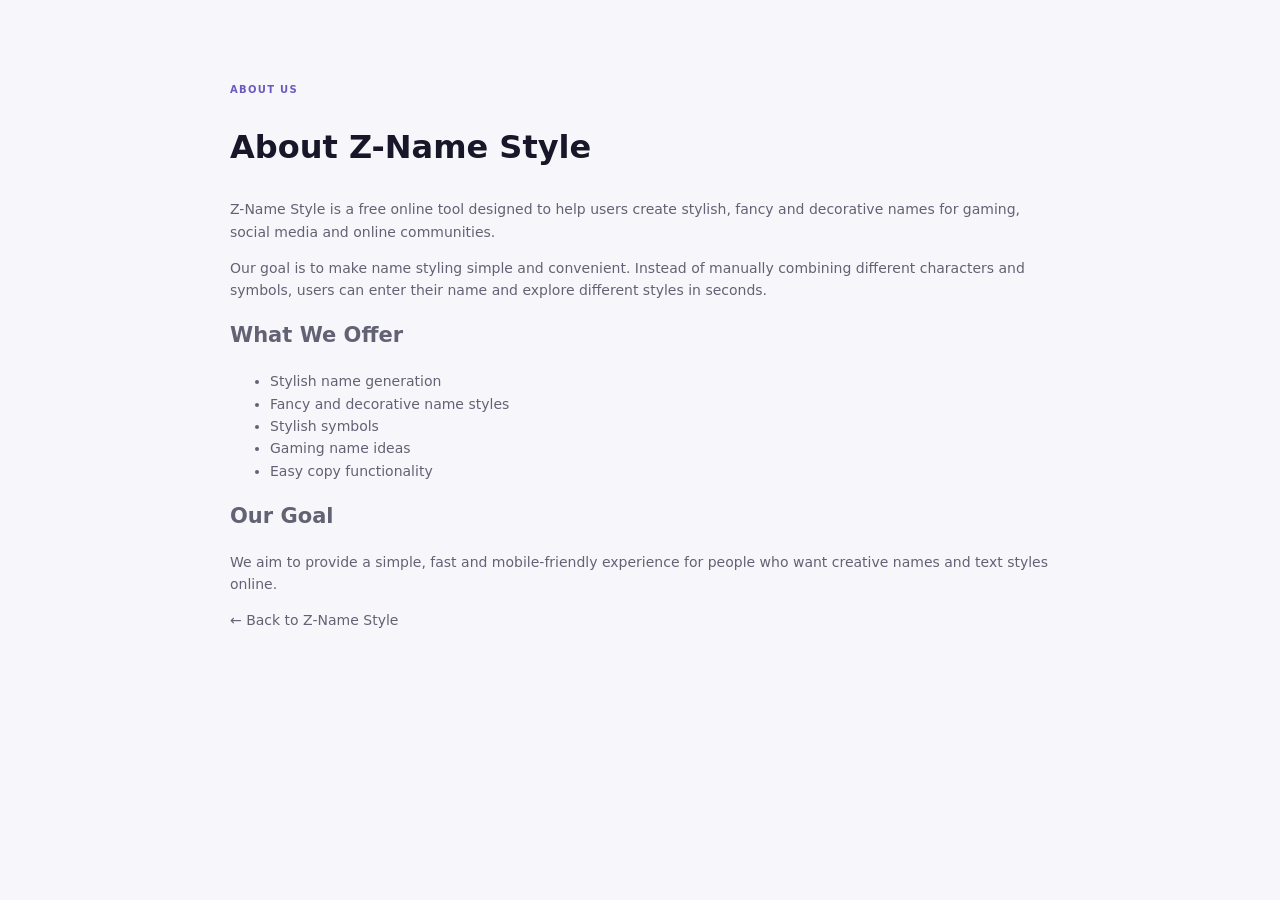
<file: about.html>
<!DOCTYPE html>
<html lang="en">

<head>
    <meta charset="UTF-8">

    <meta
        name="viewport"
        content="width=device-width, initial-scale=1.0"
    >

    <title>About Us | Z-Name Style</title>

    <meta
        name="description"
        content="Learn more about Z-Name Style, a free stylish name generator for gaming, Instagram and social media."
    >

    <link
        rel="canonical"
        href="https://rajvirsingh13.github.io/Z-Name-style-/about.html"
    >

    <link
        rel="icon"
        type="image/png"
        href="logo.png"
    >

    <link
        rel="stylesheet"
        href="style.css"
    >
</head>

<body>

    <main class="content-section">

        <div class="container narrow-container">

            <div class="section-heading">

                <span class="section-kicker">
                    ABOUT US
                </span>

                <h1>
                    About Z-Name Style
                </h1>

            </div>

            <div class="seo-content">

                <p>
                    Z-Name Style is a free online tool designed to
                    help users create stylish, fancy and decorative
                    names for gaming, social media and online
                    communities.
                </p>

                <p>
                    Our goal is to make name styling simple and
                    convenient. Instead of manually combining
                    different characters and symbols, users can
                    enter their name and explore different styles
                    in seconds.
                </p>

                <h2>
                    What We Offer
                </h2>

                <ul>
                    <li>Stylish name generation</li>
                    <li>Fancy and decorative name styles</li>
                    <li>Stylish symbols</li>
                    <li>Gaming name ideas</li>
                    <li>Easy copy functionality</li>
                </ul>

                <h2>
                    Our Goal
                </h2>

                <p>
                    We aim to provide a simple, fast and
                    mobile-friendly experience for people who
                    want creative names and text styles online.
                </p>

                <p>
                    <a href="index.html">
                        ← Back to Z-Name Style
                    </a>
                </p>

            </div>

        </div>

    </main>

</body>
</html>
</file>
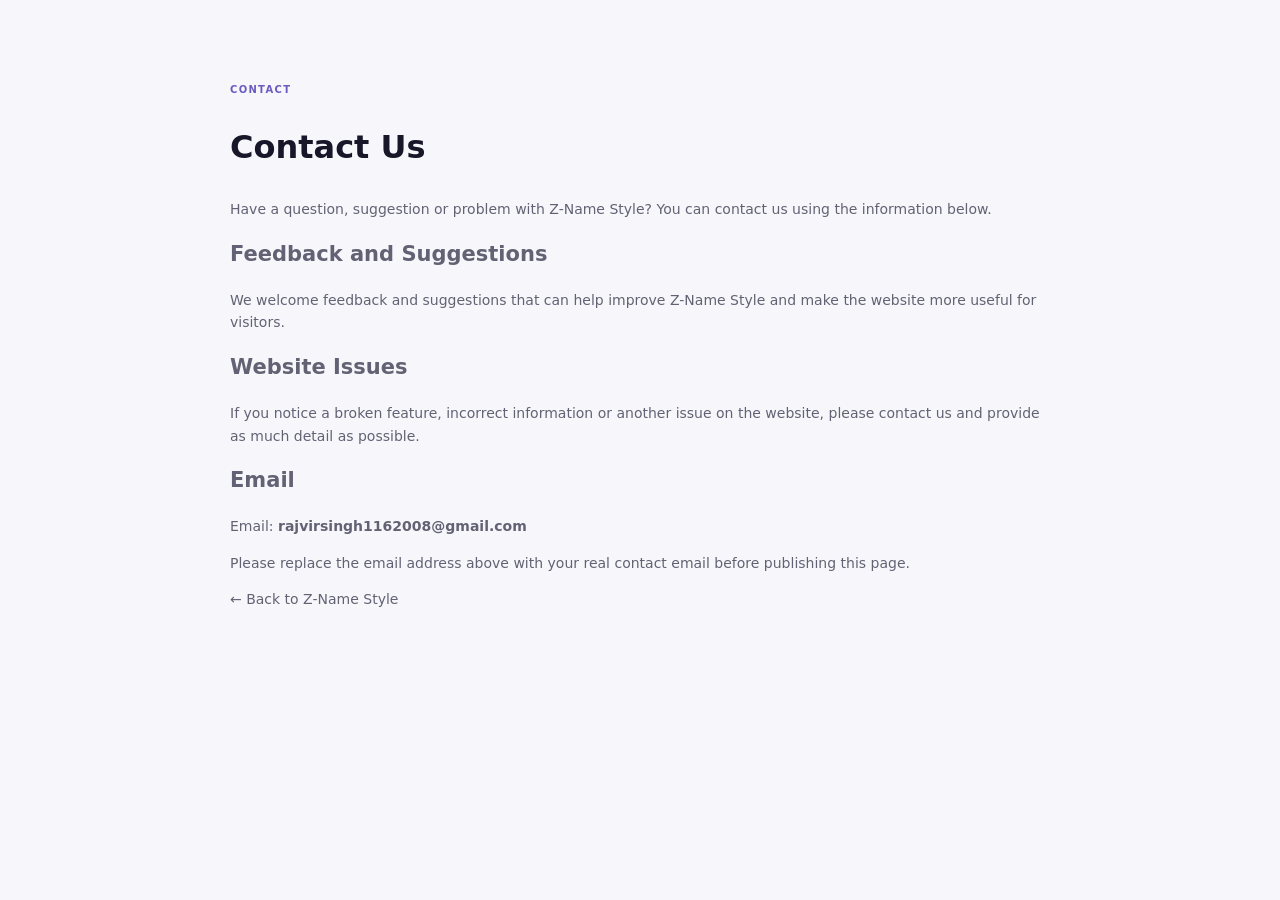
<file: contact.html>
<!DOCTYPE html>
<html lang="en">

<head>
    <meta charset="UTF-8">

    <meta
        name="viewport"
        content="width=device-width, initial-scale=1.0"
    >

    <title>Contact Us | Z-Name Style</title>

    <meta
        name="description"
        content="Contact Z-Name Style for questions, feedback, suggestions or website-related issues."
    >

    <link
        rel="canonical"
        href="https://rajvirsingh13.github.io/Z-Name-style-/contact.html"
    >

    <link
        rel="icon"
        type="image/png"
        href="logo.png"
    >

    <link
        rel="stylesheet"
        href="style.css"
    >
</head>

<body>

    <main class="content-section">

        <div class="container narrow-container">

            <div class="section-heading">

                <span class="section-kicker">
                    CONTACT
                </span>

                <h1>
                    Contact Us
                </h1>

            </div>

            <div class="seo-content">

                <p>
                    Have a question, suggestion or problem with
                    Z-Name Style? You can contact us using the
                    information below.
                </p>

                <h2>
                    Feedback and Suggestions
                </h2>

                <p>
                    We welcome feedback and suggestions that can
                    help improve Z-Name Style and make the website
                    more useful for visitors.
                </p>

                <h2>
                    Website Issues
                </h2>

                <p>
                    If you notice a broken feature, incorrect
                    information or another issue on the website,
                    please contact us and provide as much detail
                    as possible.
                </p>

                <h2>
                    Email
                </h2>

                <p>
                    Email:
                    <strong>rajvirsingh1162008@gmail.com</strong>
                </p>

                <p>
                    Please replace the email address above with
                    your real contact email before publishing
                    this page.
                </p>

                <p>
                    <a href="index.html">
                        ← Back to Z-Name Style
                    </a>
                </p>

            </div>

        </div>

    </main>

</body>
</html>
</file>
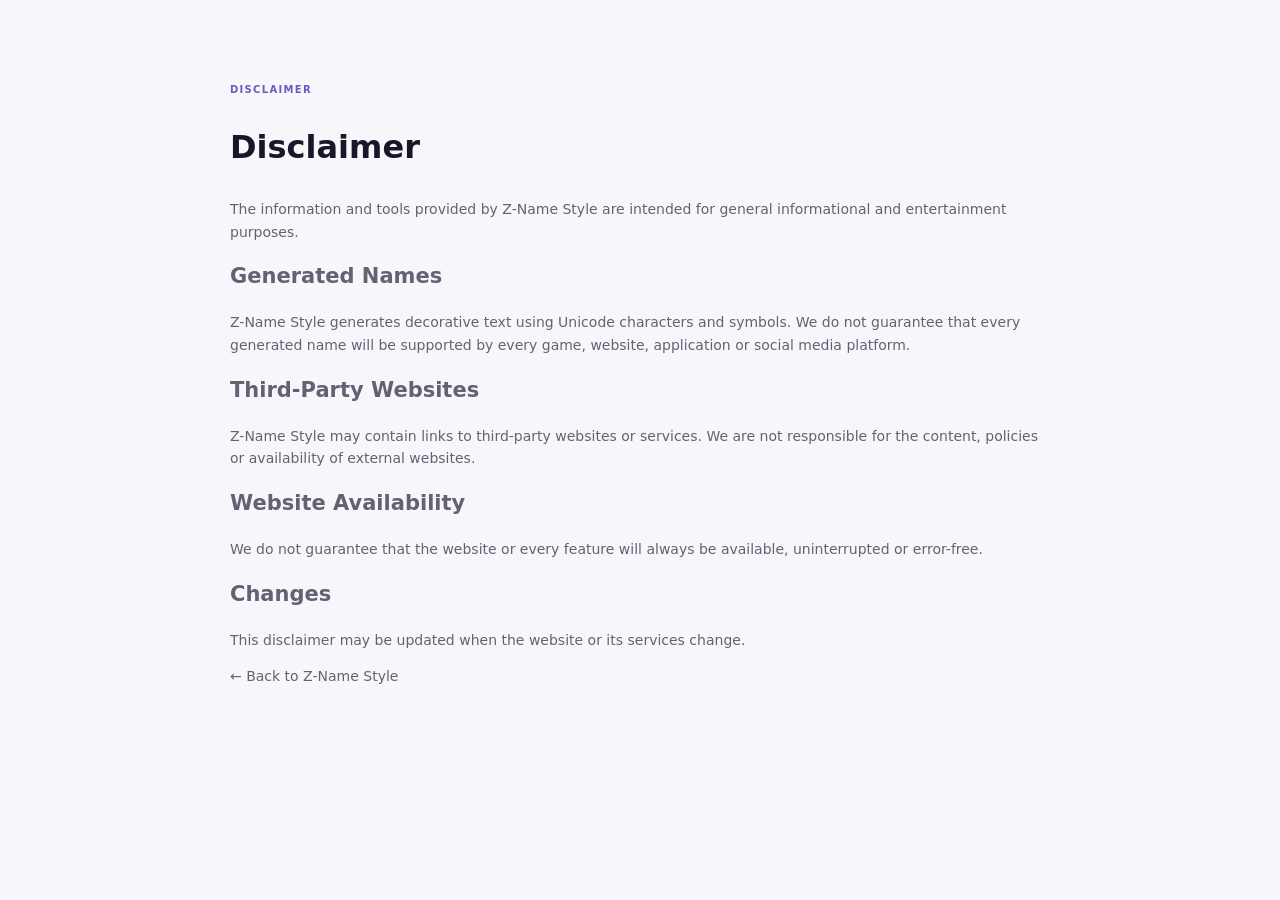
<file: disclaimer.html>
<!DOCTYPE html>
<html lang="en">

<head>
    <meta charset="UTF-8">

    <meta
        name="viewport"
        content="width=device-width, initial-scale=1.0"
    >

    <title>Disclaimer | Z-Name Style</title>

    <meta
        name="description"
        content="Disclaimer for Z-Name Style."
    >

    <link
        rel="canonical"
        href="https://rajvirsingh13.github.io/Z-Name-style-/disclaimer.html"
    >

    <link
        rel="icon"
        type="image/png"
        href="logo.png"
    >

    <link
        rel="stylesheet"
        href="style.css"
    >
</head>

<body>

    <main class="content-section">

        <div class="container narrow-container">

            <div class="section-heading">

                <span class="section-kicker">
                    DISCLAIMER
                </span>

                <h1>
                    Disclaimer
                </h1>

            </div>

            <div class="seo-content">

                <p>
                    The information and tools provided by
                    Z-Name Style are intended for general
                    informational and entertainment purposes.
                </p>

                <h2>
                    Generated Names
                </h2>

                <p>
                    Z-Name Style generates decorative text using
                    Unicode characters and symbols. We do not
                    guarantee that every generated name will be
                    supported by every game, website, application
                    or social media platform.
                </p>

                <h2>
                    Third-Party Websites
                </h2>

                <p>
                    Z-Name Style may contain links to third-party
                    websites or services. We are not responsible
                    for the content, policies or availability of
                    external websites.
                </p>

                <h2>
                    Website Availability
                </h2>

                <p>
                    We do not guarantee that the website or every
                    feature will always be available, uninterrupted
                    or error-free.
                </p>

                <h2>
                    Changes
                </h2>

                <p>
                    This disclaimer may be updated when the
                    website or its services change.
                </p>

                <p>
                    <a href="index.html">
                        ← Back to Z-Name Style
                    </a>
                </p>

            </div>

        </div>

    </main>

</body>
</html>
</file>
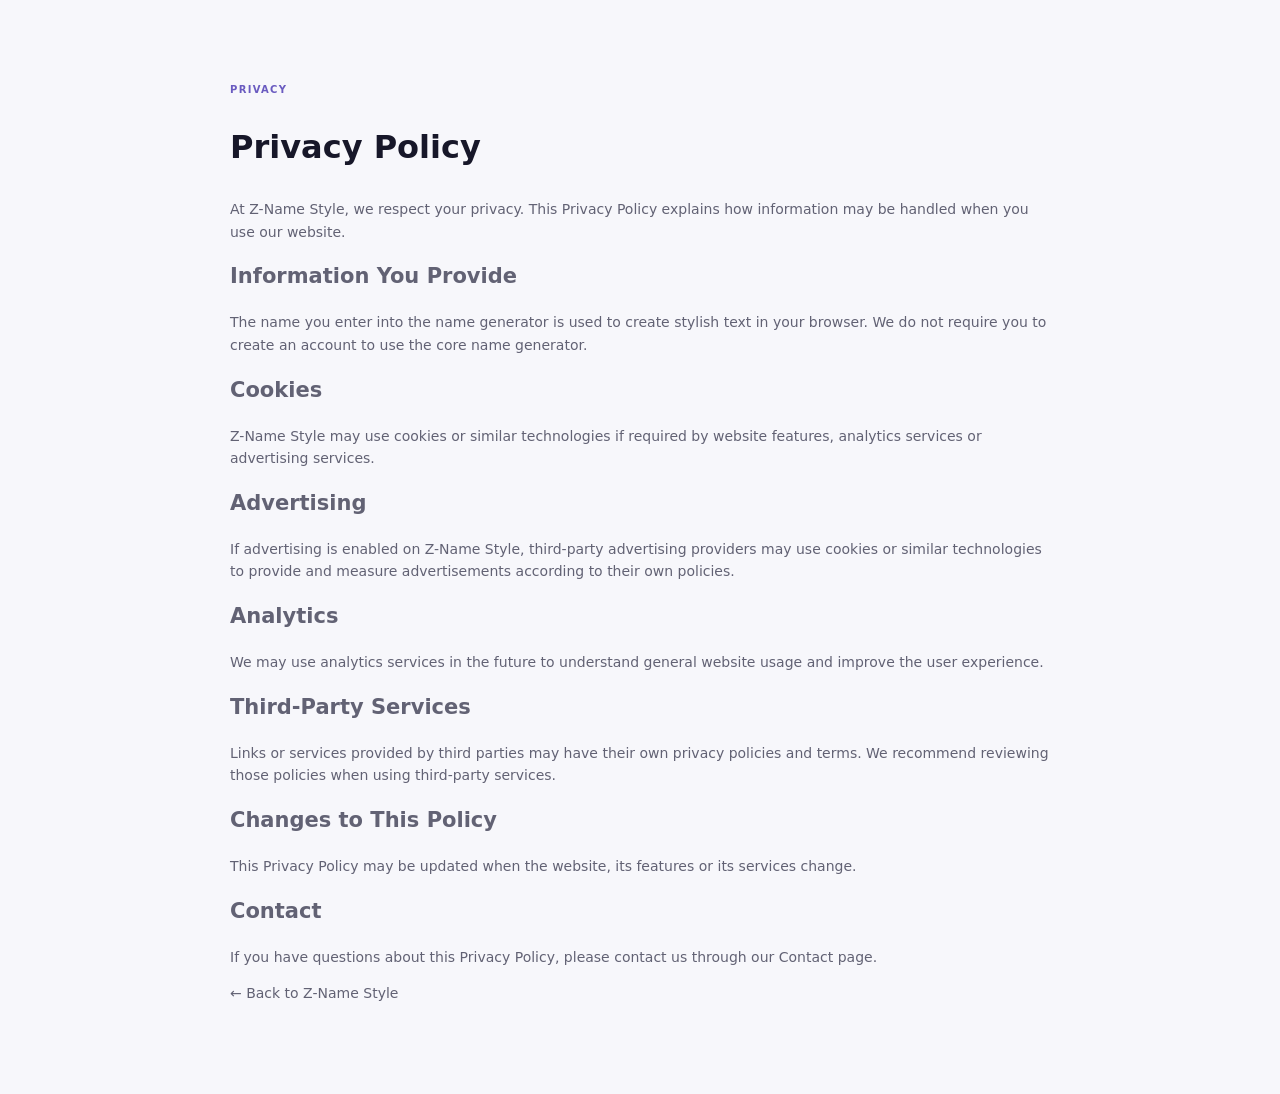
<file: privacy.html>
<!DOCTYPE html>
<html lang="en">

<head>
    <meta charset="UTF-8">

    <meta
        name="viewport"
        content="width=device-width, initial-scale=1.0"
    >

    <title>Privacy Policy | Z-Name Style</title>

    <meta
        name="description"
        content="Privacy Policy for Z-Name Style."
    >

    <link
        rel="canonical"
        href="https://rajvirsingh13.github.io/Z-Name-style-/privacy.html"
    >

    <link
        rel="icon"
        type="image/png"
        href="logo.png"
    >

    <link
        rel="stylesheet"
        href="style.css"
    >
</head>

<body>

    <main class="content-section">

        <div class="container narrow-container">

            <div class="section-heading">

                <span class="section-kicker">
                    PRIVACY
                </span>

                <h1>
                    Privacy Policy
                </h1>

            </div>

            <div class="seo-content">

                <p>
                    At Z-Name Style, we respect your privacy.
                    This Privacy Policy explains how information
                    may be handled when you use our website.
                </p>

                <h2>
                    Information You Provide
                </h2>

                <p>
                    The name you enter into the name generator is
                    used to create stylish text in your browser.
                    We do not require you to create an account
                    to use the core name generator.
                </p>

                <h2>
                    Cookies
                </h2>

                <p>
                    Z-Name Style may use cookies or similar
                    technologies if required by website features,
                    analytics services or advertising services.
                </p>

                <h2>
                    Advertising
                </h2>

                <p>
                    If advertising is enabled on Z-Name Style,
                    third-party advertising providers may use
                    cookies or similar technologies to provide
                    and measure advertisements according to
                    their own policies.
                </p>

                <h2>
                    Analytics
                </h2>

                <p>
                    We may use analytics services in the future
                    to understand general website usage and
                    improve the user experience.
                </p>

                <h2>
                    Third-Party Services
                </h2>

                <p>
                    Links or services provided by third parties
                    may have their own privacy policies and terms.
                    We recommend reviewing those policies when
                    using third-party services.
                </p>

                <h2>
                    Changes to This Policy
                </h2>

                <p>
                    This Privacy Policy may be updated when the
                    website, its features or its services change.
                </p>

                <h2>
                    Contact
                </h2>

                <p>
                    If you have questions about this Privacy
                    Policy, please contact us through our
                    <a href="contact.html">Contact page</a>.
                </p>

                <p>
                    <a href="index.html">
                        ← Back to Z-Name Style
                    </a>
                </p>

            </div>

        </div>

    </main>

</body>
</html>
</file>
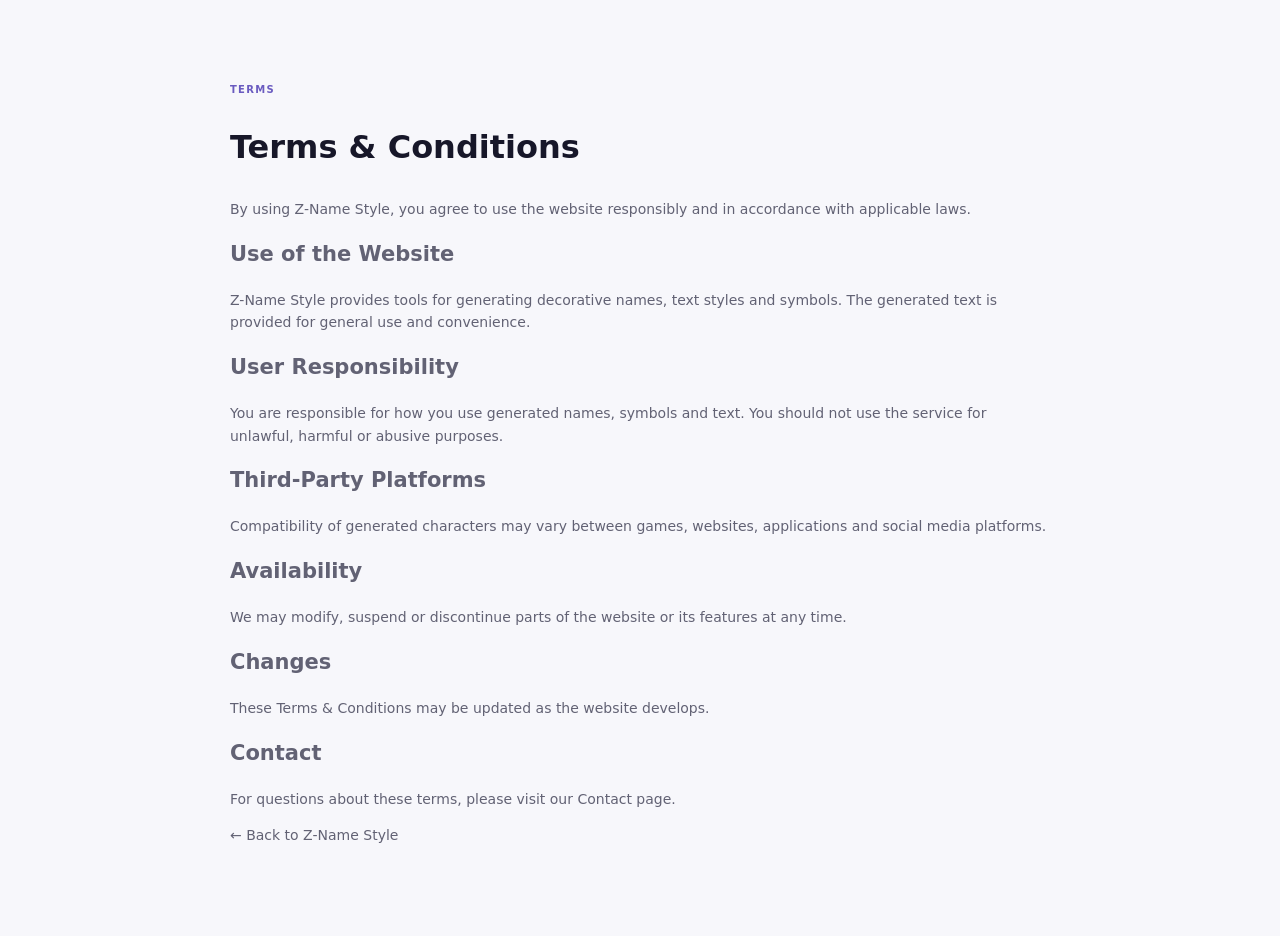
<file: terms.html>
<!DOCTYPE html>
<html lang="en">

<head>
    <meta charset="UTF-8">

    <meta
        name="viewport"
        content="width=device-width, initial-scale=1.0"
    >

    <title>Terms & Conditions | Z-Name Style</title>

    <meta
        name="description"
        content="Terms and Conditions for using Z-Name Style."
    >

    <link
        rel="canonical"
        href="https://rajvirsingh13.github.io/Z-Name-style-/terms.html"
    >

    <link
        rel="icon"
        type="image/png"
        href="logo.png"
    >

    <link
        rel="stylesheet"
        href="style.css"
    >
</head>

<body>

    <main class="content-section">

        <div class="container narrow-container">

            <div class="section-heading">

                <span class="section-kicker">
                    TERMS
                </span>

                <h1>
                    Terms & Conditions
                </h1>

            </div>

            <div class="seo-content">

                <p>
                    By using Z-Name Style, you agree to use the
                    website responsibly and in accordance with
                    applicable laws.
                </p>

                <h2>
                    Use of the Website
                </h2>

                <p>
                    Z-Name Style provides tools for generating
                    decorative names, text styles and symbols.
                    The generated text is provided for general
                    use and convenience.
                </p>

                <h2>
                    User Responsibility
                </h2>

                <p>
                    You are responsible for how you use generated
                    names, symbols and text. You should not use
                    the service for unlawful, harmful or abusive
                    purposes.
                </p>

                <h2>
                    Third-Party Platforms
                </h2>

                <p>
                    Compatibility of generated characters may
                    vary between games, websites, applications
                    and social media platforms.
                </p>

                <h2>
                    Availability
                </h2>

                <p>
                    We may modify, suspend or discontinue parts
                    of the website or its features at any time.
                </p>

                <h2>
                    Changes
                </h2>

                <p>
                    These Terms & Conditions may be updated as
                    the website develops.
                </p>

                <h2>
                    Contact
                </h2>

                <p>
                    For questions about these terms, please visit
                    our <a href="contact.html">Contact page</a>.
                </p>

                <p>
                    <a href="index.html">
                        ← Back to Z-Name Style
                    </a>
                </p>

            </div>

        </div>

    </main>

</body>
</html>
</file>
<file: style.css>
/* =========================================================
   Z-NAME STYLE
   Main UI
   ========================================================= */

:root {
    --primary: #6d5dfc;
    --primary-dark: #5848e8;
    --secondary: #8b5cf6;

    --text: #171729;
    --muted: #77788a;
    --border: #e7e7ef;
    --bg: #f7f7fb;
    --white: #ffffff;
    --soft: #f1efff;

    --shadow: 0 15px 40px rgba(35, 29, 90, 0.08);
    --radius: 18px;
    --transition: 0.25s ease;
}

*,
*::before,
*::after {
    box-sizing: border-box;
}

html {
    scroll-behavior: smooth;
    scroll-padding-top: 90px;
}

body {
    margin: 0;
    min-width: 320px;
    font-family: "Inter", system-ui, -apple-system, BlinkMacSystemFont, "Segoe UI", sans-serif;
    color: var(--text);
    background: var(--bg);
    line-height: 1.6;
    overflow-x: hidden;
}

button,
input {
    font: inherit;
}

button {
    cursor: pointer;
}

button:disabled {
    cursor: not-allowed;
}

img,
svg {
    max-width: 100%;
}

a {
    color: inherit;
    text-decoration: none;
}

.container {
    width: min(1180px, calc(100% - 32px));
    margin-inline: auto;
}

.narrow-container {
    max-width: 820px;
}

/* =========================================================
   HEADER
   ========================================================= */

.site-header {
    position: sticky;
    top: 0;
    z-index: 1000;
    background: rgba(255, 255, 255, 0.94);
    -webkit-backdrop-filter: blur(18px);
    backdrop-filter: blur(18px);
    border-bottom: 1px solid var(--border);
}

.header-inner {
    min-height: 74px;
    display: flex;
    align-items: center;
    justify-content: space-between;
}

.brand {
    display: inline-flex;
    align-items: center;
    gap: 10px;
    min-width: 0;
}

.brand-logo {
    width: 42px !important;
    height: 42px !important;
    max-width: 42px !important;
    max-height: 42px !important;
    object-fit: contain;
    display: block;
    flex-shrink: 0;
    border-radius: 12px;
}

.brand-text {
    display: flex;
    flex-direction: column;
    line-height: 1.05;
}

.brand-text strong {
    font-size: 17px;
}

.brand-text span {
    font-size: 11px;
    color: var(--primary);
    font-weight: 700;
}

.desktop-nav {
    display: flex;
    align-items: center;
    gap: 28px;
}

/*
   Styles and Tools are intentionally NOT included.
*/

.nav-link {
    font-size: 13px;
    color: #656579;
    font-weight: 600;
    transition: color var(--transition);
}

.nav-link:hover,
.nav-link.active {
    color: var(--primary);
}

.mobile-menu-button {
    display: none;
    width: 48px;
    height: 48px;
    padding: 0;
    border: 1px solid var(--border);
    border-radius: 14px;
    background: var(--white);
}

.mobile-menu-button span {
    display: block;
    width: 22px;
    height: 2px;
    margin: 5px auto;
    background: var(--text);
    transition: transform var(--transition), opacity var(--transition);
}

.mobile-menu-button.open span:nth-child(1) {
    transform: translateY(7px) rotate(45deg);
}

.mobile-menu-button.open span:nth-child(2) {
    opacity: 0;
}

.mobile-menu-button.open span:nth-child(3) {
    transform: translateY(-7px) rotate(-45deg);
}

.mobile-menu {
    display: none;
}

/* =========================================================
   HERO
   ========================================================= */

.hero-section {
    padding: 90px 0 65px;
    background:
        radial-gradient(circle at 10% 20%, rgba(109, 93, 252, 0.13), transparent 30%),
        radial-gradient(circle at 90% 20%, rgba(72, 200, 255, 0.12), transparent 30%);
}

.hero-container {
    display: grid;
    grid-template-columns: 1fr 0.9fr;
    align-items: center;
    gap: 60px;
}

.hero-badge {
    display: inline-flex;
    align-items: center;
    gap: 7px;
    padding: 7px 12px;
    border: 1px solid #dedbff;
    border-radius: 999px;
    background: #faf9ff;
    color: #6558b8;
    font-size: 10px;
    font-weight: 700;
    letter-spacing: 0.04em;
}

.hero-content h1 {
    margin: 20px 0 15px;
    font-size: clamp(42px, 5vw, 68px);
    line-height: 1.02;
    letter-spacing: -0.055em;
    overflow-wrap: anywhere;
}

.gradient-text {
    display: block;
    background: linear-gradient(90deg, #6254f5, #795cff);
    -webkit-background-clip: text;
    background-clip: text;
    color: transparent;
}

.hero-description {
    max-width: 580px;
    margin: 0;
    color: var(--muted);
    font-size: 16px;
}

/* =========================================================
   GENERATOR
   ========================================================= */

.generator-card {
    position: relative;
    padding: 30px;
    background: var(--white);
    border: 1px solid var(--border);
    border-radius: 22px;
    box-shadow: 0 25px 60px rgba(30, 25, 90, 0.11);
    overflow: hidden;
}

.generator-card::before {
    content: "";
    position: absolute;
    left: 20%;
    right: 20%;
    top: 0;
    height: 3px;
    background: linear-gradient(90deg, #6d5dfc, #41c8ff);
}

.generator-heading {
    display: flex;
    justify-content: space-between;
    gap: 20px;
}

.generator-heading h2 {
    margin: 0 0 4px;
    font-size: 22px;
    line-height: 1.25;
}

.generator-heading p {
    margin: 0;
    color: var(--muted);
    font-size: 13px;
}

.generator-icon {
    width: 44px;
    height: 44px;
    display: grid;
    place-items: center;
    flex: 0 0 44px;
    border-radius: 13px;
    background: var(--soft);
}

.generator-form {
    margin-top: 24px;
}

.input-label {
    display: block;
    margin-bottom: 8px;
    font-size: 12px;
    font-weight: 700;
}

.input-wrapper {
    position: relative;
}

.input-icon {
    position: absolute;
    left: 15px;
    top: 50%;
    transform: translateY(-50%);
    color: var(--primary);
    font-weight: 800;
    pointer-events: none;
}

.name-input {
    width: 100%;
    height: 54px;
    padding: 0 48px;
    border: 1px solid var(--border);
    border-radius: 13px;
    outline: none;
    background: #fbfbfe;
    color: var(--text);
    transition: border-color var(--transition), box-shadow var(--transition);
}

.name-input::placeholder {
    color: #9292a2;
}

.name-input:focus {
    border-color: var(--primary);
    box-shadow: 0 0 0 4px rgba(109, 93, 252, 0.1);
}

.clear-button {
    position: absolute;
    right: 12px;
    top: 50%;
    transform: translateY(-50%);
    width: 28px;
    height: 28px;
    padding: 0;
    border: 0;
    border-radius: 50%;
    background: #eeeeF5;
    color: #777;
}

.clear-button:focus-visible,
.generate-button:focus-visible,
.filter-button:focus-visible,
.copy-result-button:focus-visible,
.use-style-button:focus-visible,
.mobile-menu-button:focus-visible,
.bottom-nav-item:focus-visible {
    outline: 3px solid rgba(109, 93, 252, 0.28);
    outline-offset: 2px;
}

.generate-button {
    width: 100%;
    height: 54px;
    margin-top: 13px;
    border: 0;
    border-radius: 13px;
    color: white;
    font-weight: 700;
    background: linear-gradient(100deg, #6757f7, #8758ee);
    box-shadow: 0 12px 25px rgba(109, 93, 252, 0.28);
    transition: transform var(--transition), opacity var(--transition);
}

.generate-button.generating {
    opacity: 0.75;
    pointer-events: none;
}

.generator-features {
    display: flex;
    justify-content: center;
    flex-wrap: wrap;
    gap: 15px;
    margin-top: 14px;
    color: #858597;
    font-size: 10px;
}

/* =========================================================
   PREVIEW
   ========================================================= */

.preview-section {
    padding: 15px 0 55px;
}

.preview-card {
    min-height: 106px;
    padding: 15px 25px;
    display: flex;
    flex-direction: column;
    justify-content: center;
    align-items: center;
    border-radius: 20px;
    color: white;
    background:
        radial-gradient(circle at 15% 0%, rgba(109, 93, 252, 0.25), transparent 30%),
        #211c40;
    box-shadow: 0 18px 35px rgba(30, 25, 70, 0.13);
    overflow: hidden;
}

.preview-label {
    align-self: flex-start;
    font-size: 9px;
    font-weight: 800;
    letter-spacing: 0.12em;
    opacity: 0.55;
}

.preview-name {
    max-width: 100%;
    margin-top: 3px;
    font-size: 29px;
    font-weight: 800;
    text-align: center;
    overflow-wrap: anywhere;
    word-break: break-word;
}

/* =========================================================
   RESULTS
   ========================================================= */

.results-section {
    padding: 25px 0 70px;
}

.section-heading {
    margin-bottom: 25px;
}

.section-kicker {
    color: #6a5bc0;
    font-size: 10px;
    font-weight: 800;
    letter-spacing: 0.13em;
}

.section-heading h2 {
    margin: 7px 0 5px;
    font-size: 30px;
    line-height: 1.15;
    letter-spacing: -0.035em;
}

.section-heading p {
    margin: 0;
    color: var(--muted);
    font-size: 14px;
}

.style-filters {
    display: flex;
    flex-wrap: wrap;
    gap: 8px;
    margin-bottom: 20px;
}

.filter-button {
    border: 1px solid var(--border);
    border-radius: 999px;
    padding: 8px 15px;
    color: #686879;
    background: var(--white);
    font-size: 12px;
    font-weight: 600;
    transition: color var(--transition), border-color var(--transition), background var(--transition);
}

.filter-button:hover,
.filter-button.active {
    color: white;
    border-color: var(--primary);
    background: var(--primary);
}

.results-grid {
    display: grid;
    grid-template-columns: repeat(2, minmax(0, 1fr));
    gap: 12px;
}

/* =========================================================
   RESULT CARD
   ONLY NAME + COPY
   ========================================================= */

.result-card {
    min-width: 0;
    min-height: 125px;
    padding: 20px;
    display: flex;
    flex-direction: column;
    justify-content: space-between;
    gap: 16px;
    border: 1px solid var(--border);
    border-radius: 15px;
    background: var(--white);
    box-shadow: 0 7px 20px rgba(25, 25, 70, 0.045);

    opacity: 0;
    transform: translateY(12px);
    animation: resultIn 0.42s ease forwards;

    transition: transform 0.2s ease, box-shadow 0.2s ease;
}

.result-name {
    min-width: 0;
    min-height: 34px;
    display: flex;
    align-items: center;
    justify-content: center;
    text-align: center;
    font-size: 22px;
    line-height: 1.35;
    word-break: break-word;
    overflow-wrap: anywhere;
    color: #20202b;
}

/*
   Screenshot-style Copy button
*/

.copy-result-button {
    width: 100%;
    min-height: 48px;
    display: flex;
    align-items: center;
    justify-content: center;
    gap: 7px;

    border: 1px solid #ded9f7;
    border-radius: 13px;

    color: #6858d4;
    background: #f7f4ff;

    font-weight: 700;
    transition: border-color var(--transition), background var(--transition), transform var(--transition);
}

.copy-result-button:active {
    transform: scale(0.98);
}

.copy-result-button.copied {
    color: #fff;
    border-color: #6655ed;
    background: #6d5dfc;
}

.copy-icon {
    font-size: 15px;
}

/* =========================================================
   AD
   ========================================================= */

.ad-section {
    padding: 20px 0 60px;
}

.ad-placeholder {
    min-height: 100px;
    display: grid;
    place-items: center;
    border: 1px solid #e1e1e8;
    border-radius: 10px;
    color: #9999a6;
    background: #f3f3f7;
    font-size: 9px;
    letter-spacing: 0.14em;
}

/* =========================================================
   CONTENT
   ========================================================= */

.content-section {
    padding: 75px 0;
}

.soft-section {
    background: #f2f2f8;
}

.category-grid,
.tools-grid,
.mini-card-grid,
.trending-grid,
.steps-grid,
.benefits-grid {
    display: grid;
    gap: 14px;
}

.category-grid {
    grid-template-columns: repeat(4, minmax(0, 1fr));
}

.category-card,
.tool-card,
.mini-card,
.trending-card,
.step-card,
.benefit-card {
    min-width: 0;
    border: 1px solid var(--border);
    background: var(--white);
    border-radius: 17px;
}

.category-card {
    min-height: 150px;
    padding: 20px;
    text-align: left;
    position: relative;
    transition: transform var(--transition), box-shadow var(--transition);
}

.category-icon {
    display: grid;
    place-items: center;
    width: 38px;
    height: 38px;
    border-radius: 11px;
    background: var(--soft);
}

.category-title {
    display: block;
    margin-top: 15px;
    font-weight: 700;
    overflow-wrap: anywhere;
}

.category-description {
    display: block;
    color: #8b8b99;
    font-size: 11px;
}

.category-arrow {
    position: absolute;
    right: 18px;
    bottom: 17px;
    color: var(--primary);
}

/* Tools can still exist elsewhere in old HTML,
   but the TOP Tools navigation item is removed. */

.tools-grid {
    grid-template-columns: repeat(2, minmax(0, 1fr));
}

.tool-card {
    padding: 22px;
    display: flex;
    align-items: center;
    gap: 16px;
    transition: transform var(--transition), box-shadow var(--transition);
}

.tool-icon {
    flex: 0 0 auto;
    font-size: 27px;
}

.tool-content {
    flex: 1;
    min-width: 0;
}

.tool-content h3,
.step-card h3,
.benefit-card h3 {
    margin: 0 0 4px;
    font-size: 16px;
    line-height: 1.35;
}

.tool-content p,
.step-card p,
.benefit-card p {
    margin: 0;
    color: var(--muted);
    font-size: 12px;
}

.tool-arrow {
    flex: 0 0 auto;
    color: var(--primary);
}

.mini-card-grid {
    grid-template-columns: repeat(3, minmax(0, 1fr));
}

.mini-card {
    padding: 20px;
    display: flex;
    flex-direction: column;
    gap: 4px;
}

.mini-card strong {
    font-size: 15px;
}

.mini-card small {
    color: var(--muted);
}

.symbols-grid {
    display: grid;
    grid-template-columns: repeat(6, minmax(0, 1fr));
    gap: 12px;
}

.symbol-card {
    min-width: 0;
    min-height: 90px;
    border: 1px solid var(--border);
    border-radius: 15px;
    background: var(--white);
    transition: border-color var(--transition), background var(--transition);
}

.symbol-card span {
    display: block;
    font-size: 26px;
}

.symbol-card small {
    color: var(--muted);
    overflow-wrap: anywhere;
}

.trending-grid {
    grid-template-columns: repeat(4, minmax(0, 1fr));
}

.trending-card {
    padding: 22px;
    text-align: center;
}

.template-name {
    min-height: 50px;
    display: grid;
    place-items: center;
    font-size: 18px;
    overflow-wrap: anywhere;
    word-break: break-word;
}

.use-style-button {
    margin-top: 15px;
    border: 0;
    border-radius: 9px;
    padding: 9px 13px;
    color: white;
    background: var(--primary);
    font-size: 11px;
    font-weight: 700;
}

.steps-grid {
    grid-template-columns: repeat(3, minmax(0, 1fr));
}

.step-card,
.benefit-card {
    padding: 25px;
}

.step-number {
    color: var(--primary);
    font-size: 11px;
    font-weight: 800;
}

.step-icon,
.benefit-card > span {
    display: block;
    margin: 12px 0;
    font-size: 28px;
}

.benefits-grid {
    grid-template-columns: repeat(4, minmax(0, 1fr));
}

.seo-content {
    color: #626274;
    font-size: 14px;
}

.seo-content h3 {
    color: var(--text);
    margin-top: 30px;
}

.centered {
    text-align: center;
}

/* =========================================================
   FAQ
   ========================================================= */

.faq-container {
    max-width: 850px;
}

.faq-list {
    display: grid;
    gap: 10px;
}

.faq-item {
    padding: 18px 20px;
    border: 1px solid var(--border);
    border-radius: 14px;
    background: var(--white);
}

.faq-item summary {
    cursor: pointer;
    display: flex;
    justify-content: space-between;
    gap: 15px;
    font-weight: 700;
    font-size: 14px;
}

.faq-item summary span {
    flex: 0 0 auto;
    color: var(--primary);
}

.faq-item p {
    margin: 14px 0 0;
    color: var(--muted);
    font-size: 13px;
}

/* =========================================================
   FOOTER
   ========================================================= */

.site-footer {
    padding: 60px 0 25px;
    color: #aaaabd;
    background: #18172a;
}

.footer-top {
    display: grid;
    grid-template-columns: 1.5fr repeat(3, minmax(0, 1fr));
    gap: 40px;
}

.footer-brand p {
    max-width: 280px;
    font-size: 12px;
}

.footer-column {
    display: flex;
    flex-direction: column;
    gap: 9px;
}

.footer-column h3 {
    margin: 0 0 6px;
    color: white;
    font-size: 13px;
}

.footer-column a {
    font-size: 11px;
}

.footer-column a:hover {
    color: white;
}

.footer-bottom {
    margin-top: 40px;
    padding-top: 20px;
    border-top: 1px solid rgba(255, 255, 255, 0.08);
    display: flex;
    justify-content: space-between;
    gap: 20px;
    font-size: 10px;
}

/* =========================================================
   MOBILE BOTTOM NAV
   ========================================================= */

.mobile-bottom-nav {
    display: none;
}

/* =========================================================
   TOAST
   ========================================================= */

.toast {
    position: fixed;
    left: 50%;
    bottom: 28px;
    z-index: 3000;

    display: flex;
    align-items: center;
    gap: 9px;

    max-width: min(90vw, 420px);
    padding: 12px 17px;
    border-radius: 12px;

    color: white;
    background: #202035;
    box-shadow: 0 15px 35px rgba(0, 0, 0, 0.2);

    opacity: 0;
    pointer-events: none;
    transform: translate(-50%, 20px);

    transition: opacity var(--transition), transform var(--transition);
}

.toast.show {
    opacity: 1;
    transform: translate(-50%, 0);
}

.toast-icon {
    width: 20px;
    height: 20px;
    display: grid;
    place-items: center;
    flex: 0 0 20px;
    border-radius: 50%;
    background: #6d5dfc;
    font-size: 12px;
}

/* =========================================================
   ANIMATIONS
   ========================================================= */

@keyframes resultIn {
    from {
        opacity: 0;
        transform: translateY(12px);
    }

    to {
        opacity: 1;
        transform: translateY(0);
    }
}

/* =========================================================
   DESKTOP / POINTER HOVER
   ========================================================= */

@media (hover: hover) and (pointer: fine) {
    .nav-link:hover {
        color: var(--primary);
    }

    .generate-button:hover {
        transform: translateY(-2px);
    }

    .result-card:hover {
        transform: translateY(-3px);
        box-shadow: 0 14px 30px rgba(25, 25, 70, 0.08);
    }

    .copy-result-button:hover {
        border-color: #cfc7f4;
        background: #eeeaff;
        transform: translateY(-1px);
    }

    .category-card:hover {
        transform: translateY(-4px);
        box-shadow: var(--shadow);
    }

    .tool-card:hover {
        transform: translateY(-3px);
        box-shadow: var(--shadow);
    }

    .symbol-card:hover {
        border-color: var(--primary);
        background: var(--soft);
    }

    .footer-column a:hover {
        color: white;
    }

    .mobile-nav-link:hover {
        color: var(--primary);
        background: var(--soft);
    }
}

/* =========================================================
   RESPONSIVE
   ========================================================= */

@media (max-width: 900px) {
    .hero-container {
        grid-template-columns: 1fr;
    }

    .hero-content {
        text-align: center;
    }

    .hero-badge {
        justify-content: center;
    }

    .hero-description {
        margin-inline: auto;
    }

    .category-grid {
        grid-template-columns: repeat(2, minmax(0, 1fr));
    }

    .mini-card-grid,
    .benefits-grid {
        grid-template-columns: repeat(2, minmax(0, 1fr));
    }

    .trending-grid {
        grid-template-columns: repeat(2, minmax(0, 1fr));
    }

    .symbols-grid {
        grid-template-columns: repeat(4, minmax(0, 1fr));
    }
}

@media (max-width: 700px) {
    .container {
        width: min(100% - 28px, 600px);
    }

    .desktop-nav {
        display: none;
    }

    .mobile-menu-button {
        display: block;
    }

    .mobile-menu {
        position: absolute;
        left: 14px;
        right: 14px;
        top: calc(100% + 8px);

        padding: 10px;

        border: 1px solid var(--border);
        border-radius: 16px;

        background: rgba(255, 255, 255, 0.98);
        -webkit-backdrop-filter: blur(18px);
        backdrop-filter: blur(18px);

        box-shadow: var(--shadow);

        display: grid;
        gap: 4px;

        opacity: 0;
        visibility: hidden;
        pointer-events: none;
        transform: translateY(-8px);
        transition: opacity var(--transition), visibility var(--transition), transform var(--transition);
    }

    .mobile-menu.open {
        opacity: 1;
        visibility: visible;
        pointer-events: auto;
        transform: translateY(0);
    }

    .mobile-nav-link {
        display: block;
        padding: 13px;
        border-radius: 10px;
        font-size: 13px;
        font-weight: 600;
    }

    .hero-section {
        padding: 55px 0 40px;
    }

    .hero-content h1 {
        font-size: 42px;
    }

    .generator-card {
        padding: 22px;
    }

    .generator-heading {
        align-items: flex-start;
    }

    .results-grid {
        grid-template-columns: 1fr;
    }

    .result-card {
        min-height: 145px;
        padding: 18px;
    }

    .result-name {
        font-size: 21px;
    }

    .category-grid,
    .tools-grid,
    .mini-card-grid,
    .trending-grid,
    .steps-grid,
    .benefits-grid {
        grid-template-columns: 1fr;
    }

    .symbols-grid {
        grid-template-columns: repeat(4, minmax(0, 1fr));
    }

    .footer-top {
        grid-template-columns: 1fr 1fr;
    }

    .footer-bottom {
        flex-direction: column;
        gap: 5px;
    }

    .mobile-bottom-nav {
        position: fixed;
        left: 0;
        right: 0;
        bottom: 0;
        z-index: 1500;

        min-height: 65px;
        padding-bottom: env(safe-area-inset-bottom);

        display: grid;
        grid-template-columns: repeat(5, 1fr);

        border-top: 1px solid var(--border);
        background: rgba(255, 255, 255, 0.96);
        -webkit-backdrop-filter: blur(15px);
        backdrop-filter: blur(15px);
    }

    .bottom-nav-item {
        min-width: 0;
        min-height: 65px;
        padding: 5px 2px;
        border: 0;
        background: transparent;
        color: #77778a;

        display: flex;
        flex-direction: column;
        align-items: center;
        justify-content: center;
        gap: 2px;
    }

    .bottom-nav-item span {
        font-size: 18px;
        line-height: 1;
    }

    .bottom-nav-item small {
        font-size: 9px;
        font-weight: 600;
        line-height: 1.2;
        white-space: nowrap;
    }

    .bottom-nav-item.active {
        color: var(--primary);
    }

    body {
        padding-bottom: calc(65px + env(safe-area-inset-bottom));
    }

    .toast {
        bottom: calc(80px + env(safe-area-inset-bottom));
    }
}

@media (max-width: 430px) {
    .container {
        width: min(100% - 24px, 600px);
    }

    .hero-content h1 {
        font-size: 38px;
    }

    .section-heading h2 {
        font-size: 26px;
    }

    .symbols-grid {
        grid-template-columns: repeat(3, minmax(0, 1fr));
    }

    .copy-result-button {
        min-height: 50px;
    }

    .generator-heading {
        gap: 12px;
    }

    .generator-heading h2 {
        font-size: 20px;
    }

    .generator-icon {
        width: 40px;
        height: 40px;
        flex-basis: 40px;
    }

    .preview-name {
        font-size: 25px;
    }

    .footer-top {
        grid-template-columns: 1fr;
    }
}

/* =========================================================
   REDUCED MOTION
   ========================================================= */

@media (prefers-reduced-motion: reduce) {
    html {
        scroll-behavior: auto;
    }

    *,
    *::before,
    *::after {
        scroll-behavior: auto !important;
        animation-duration: 0.01ms !important;
        animation-iteration-count: 1 !important;
        transition-duration: 0.01ms !important;
    }

    .result-card {
        opacity: 1;
        transform: none;
    }
}
</file>
